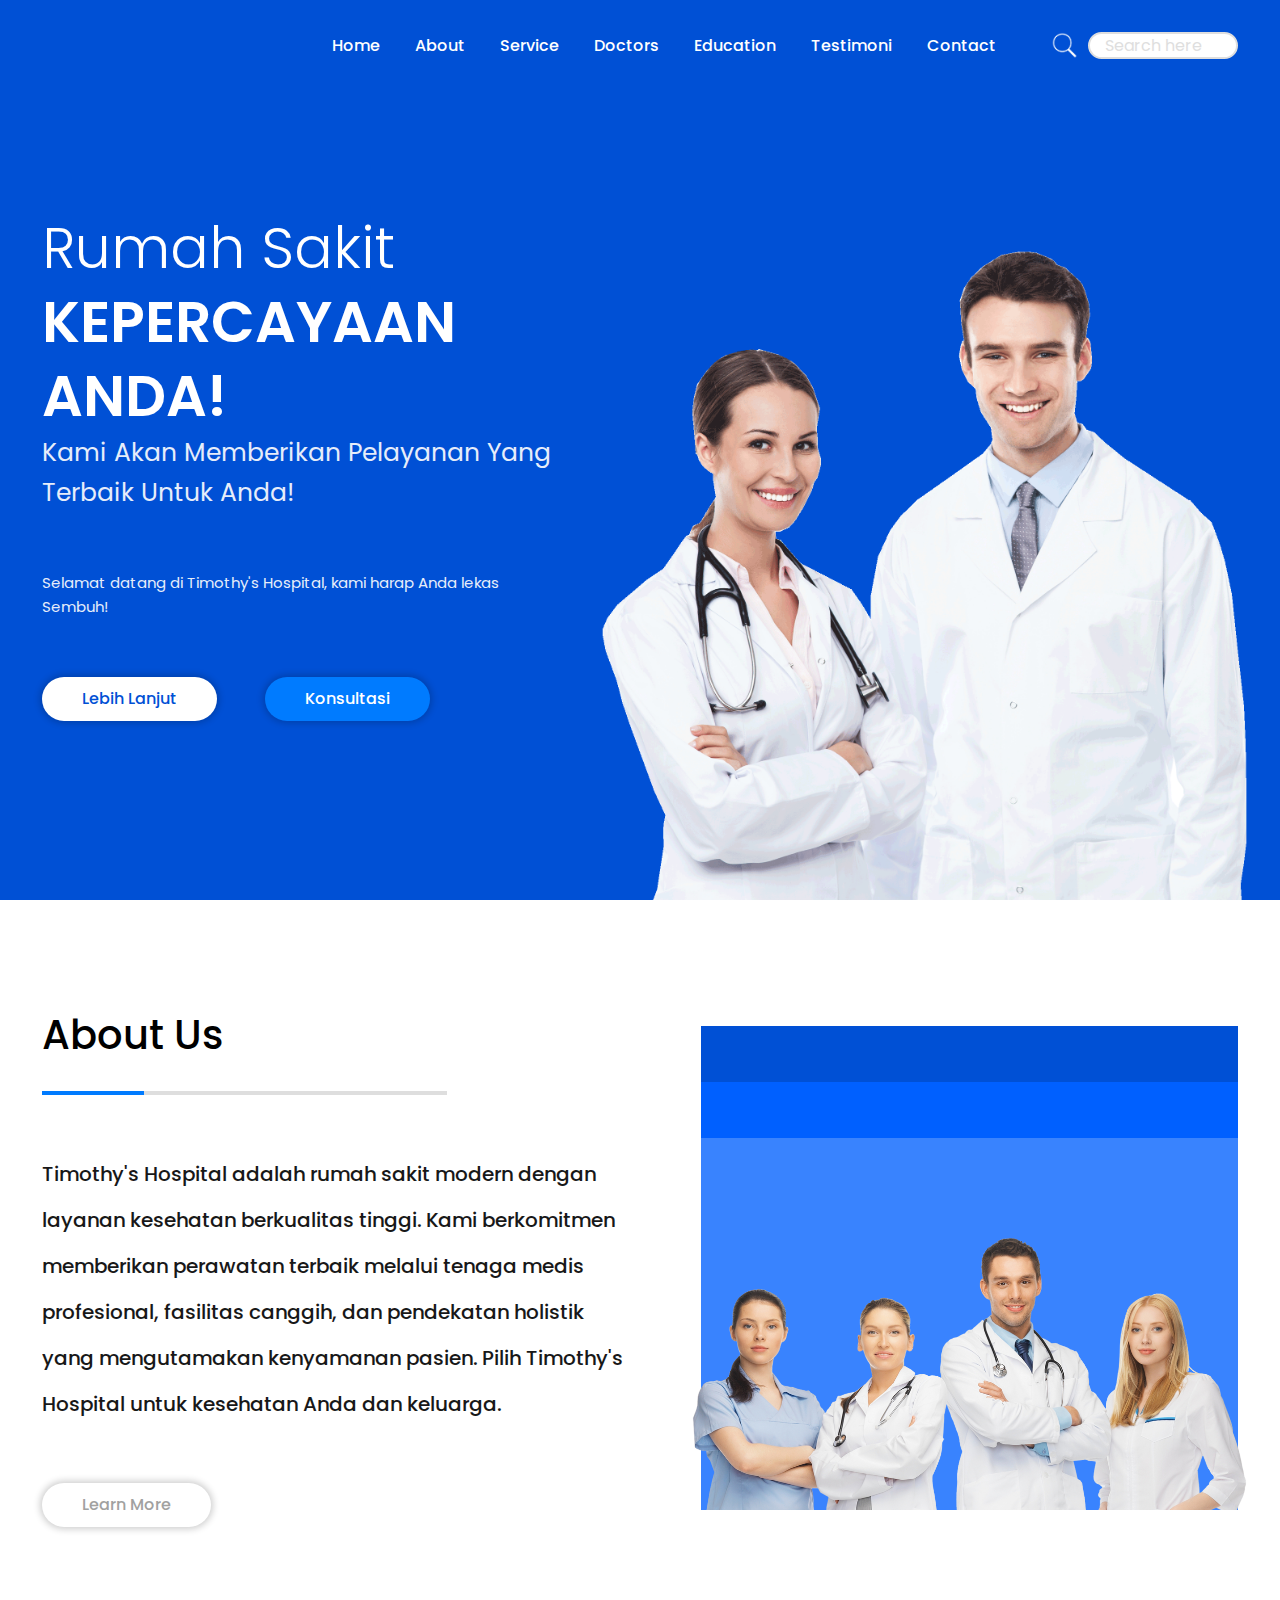
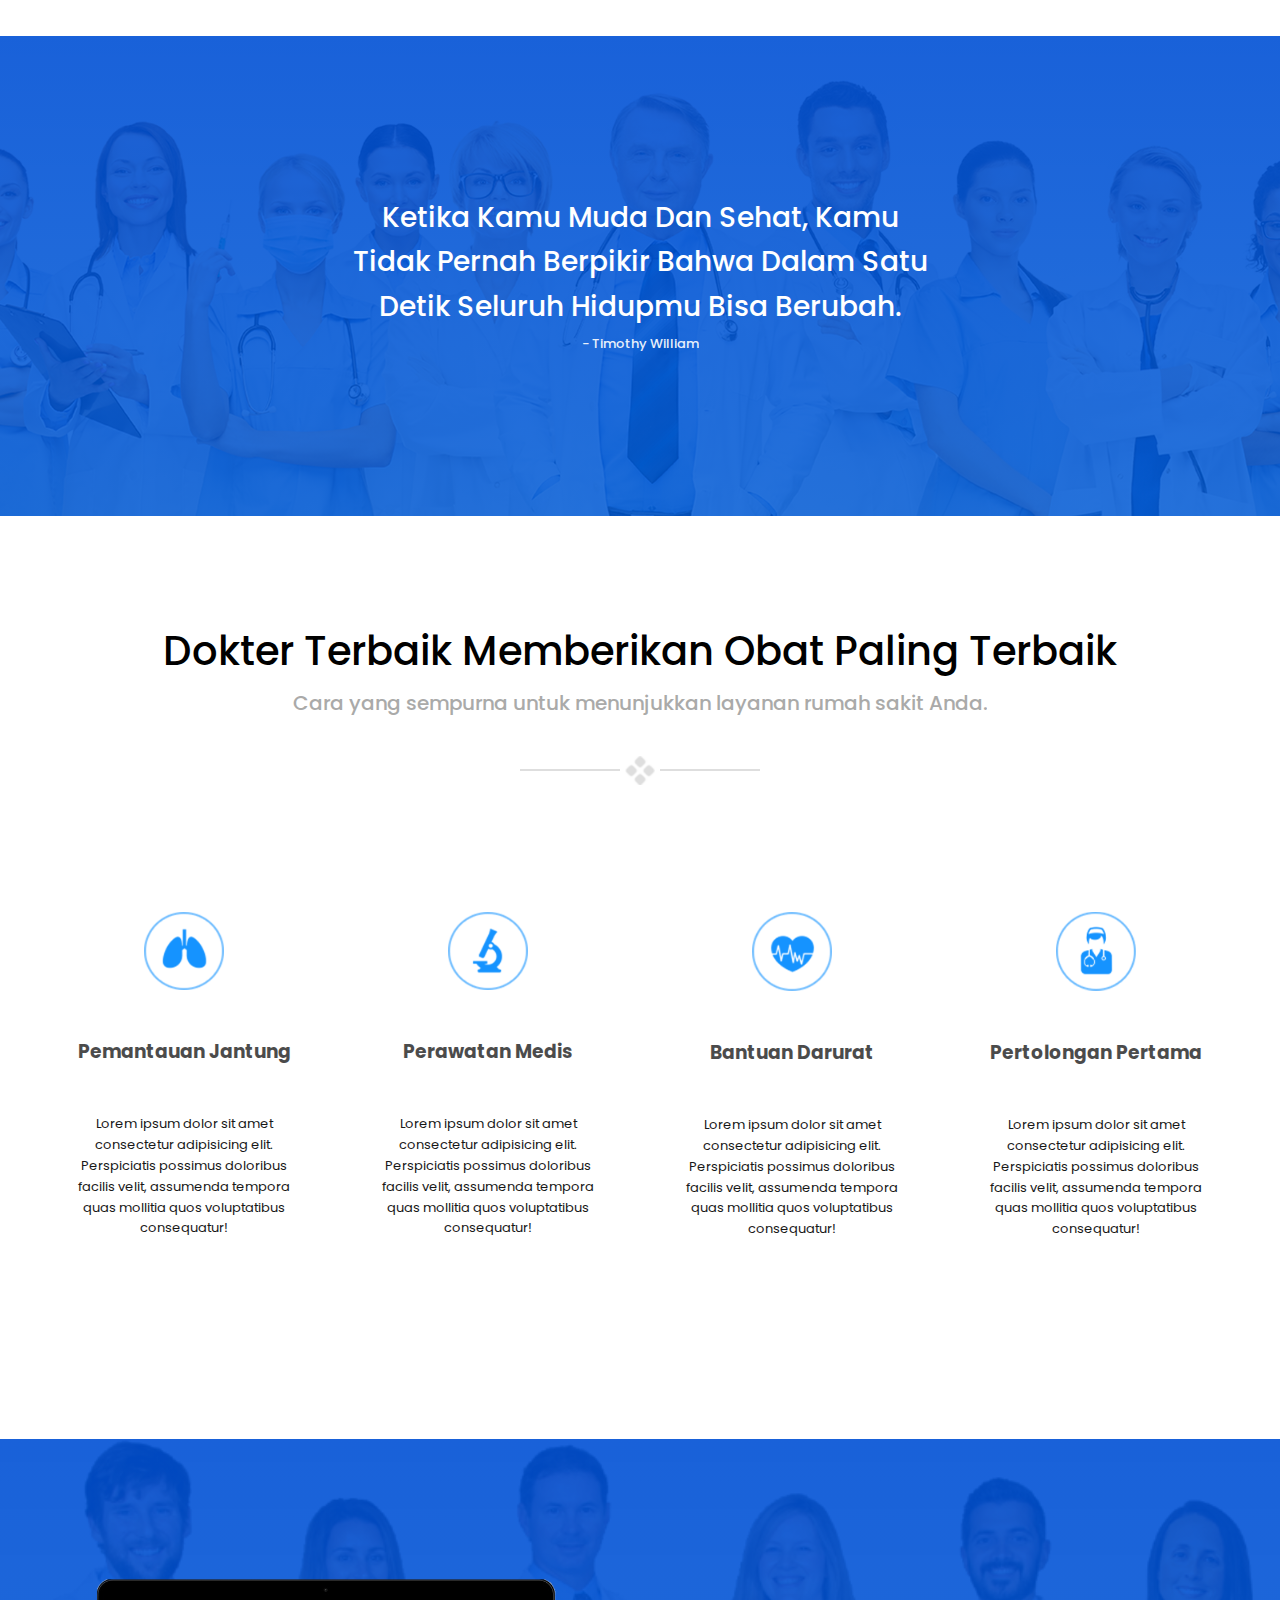
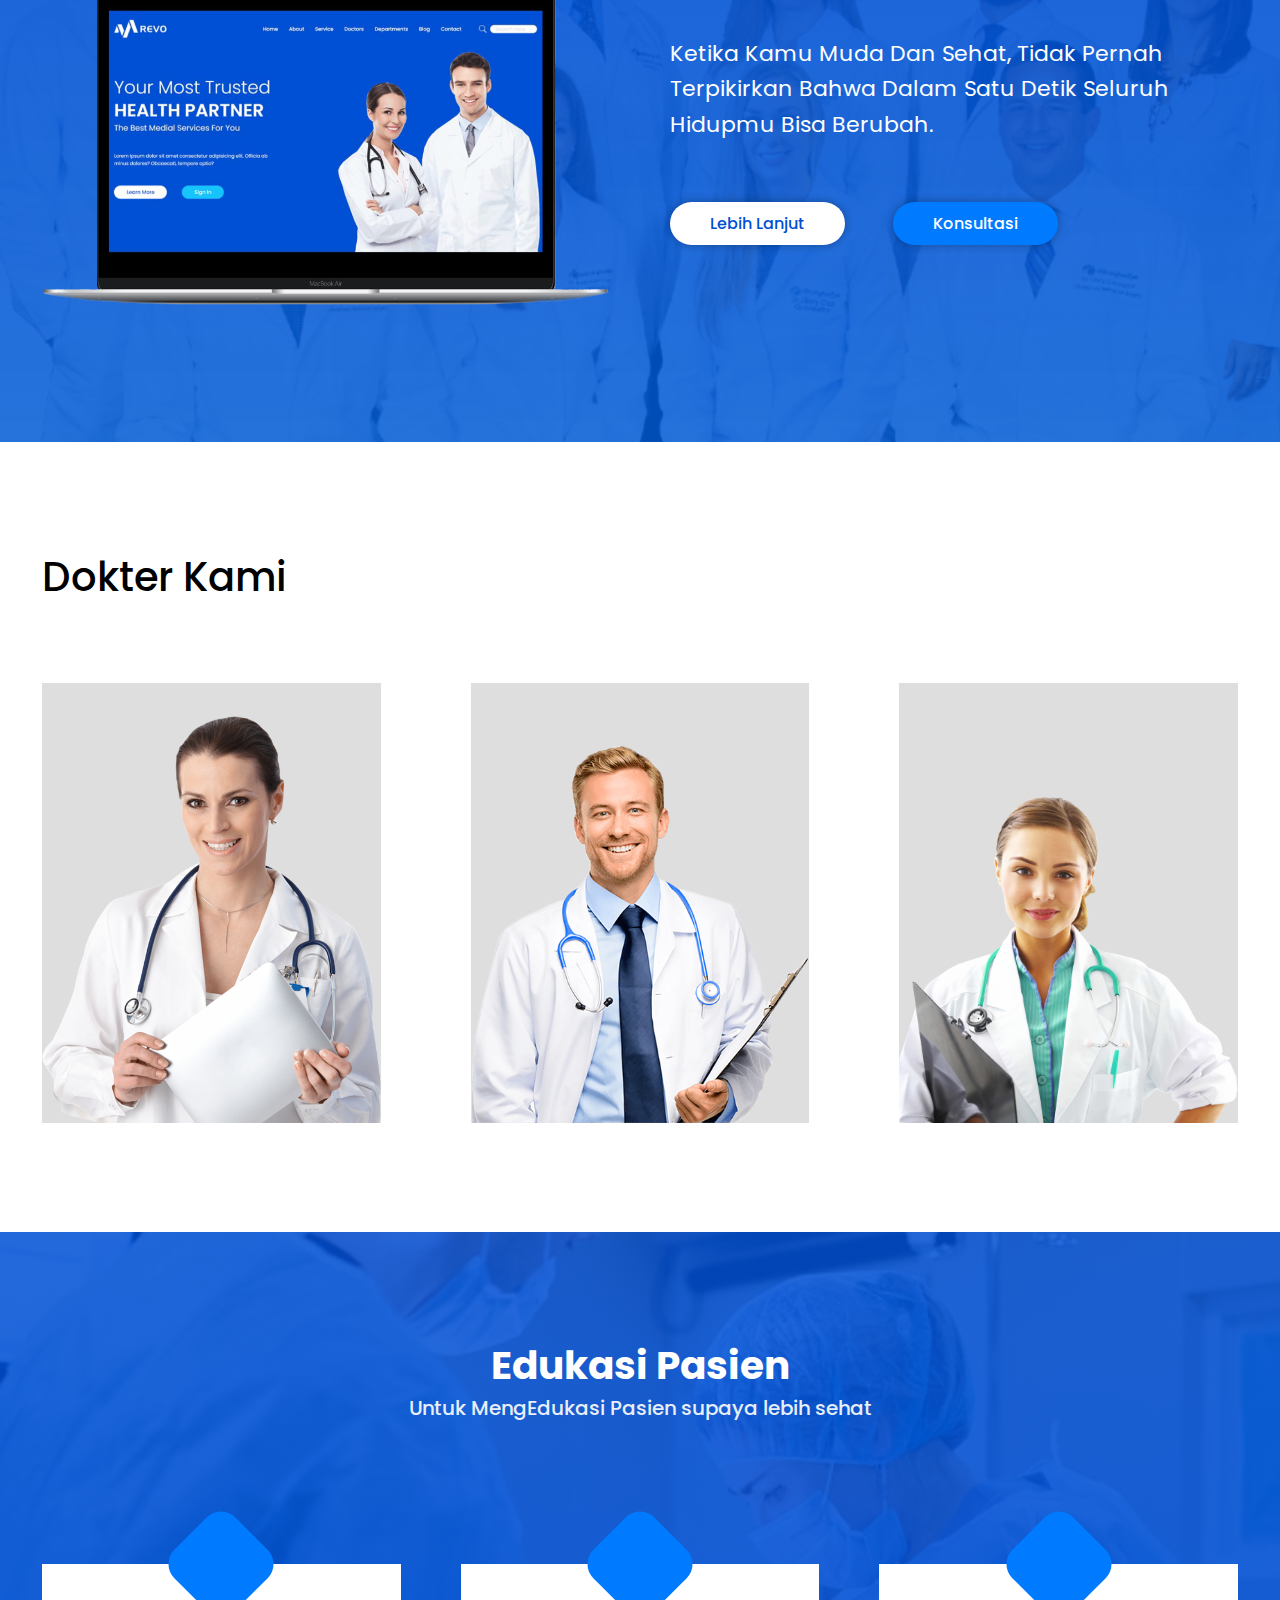
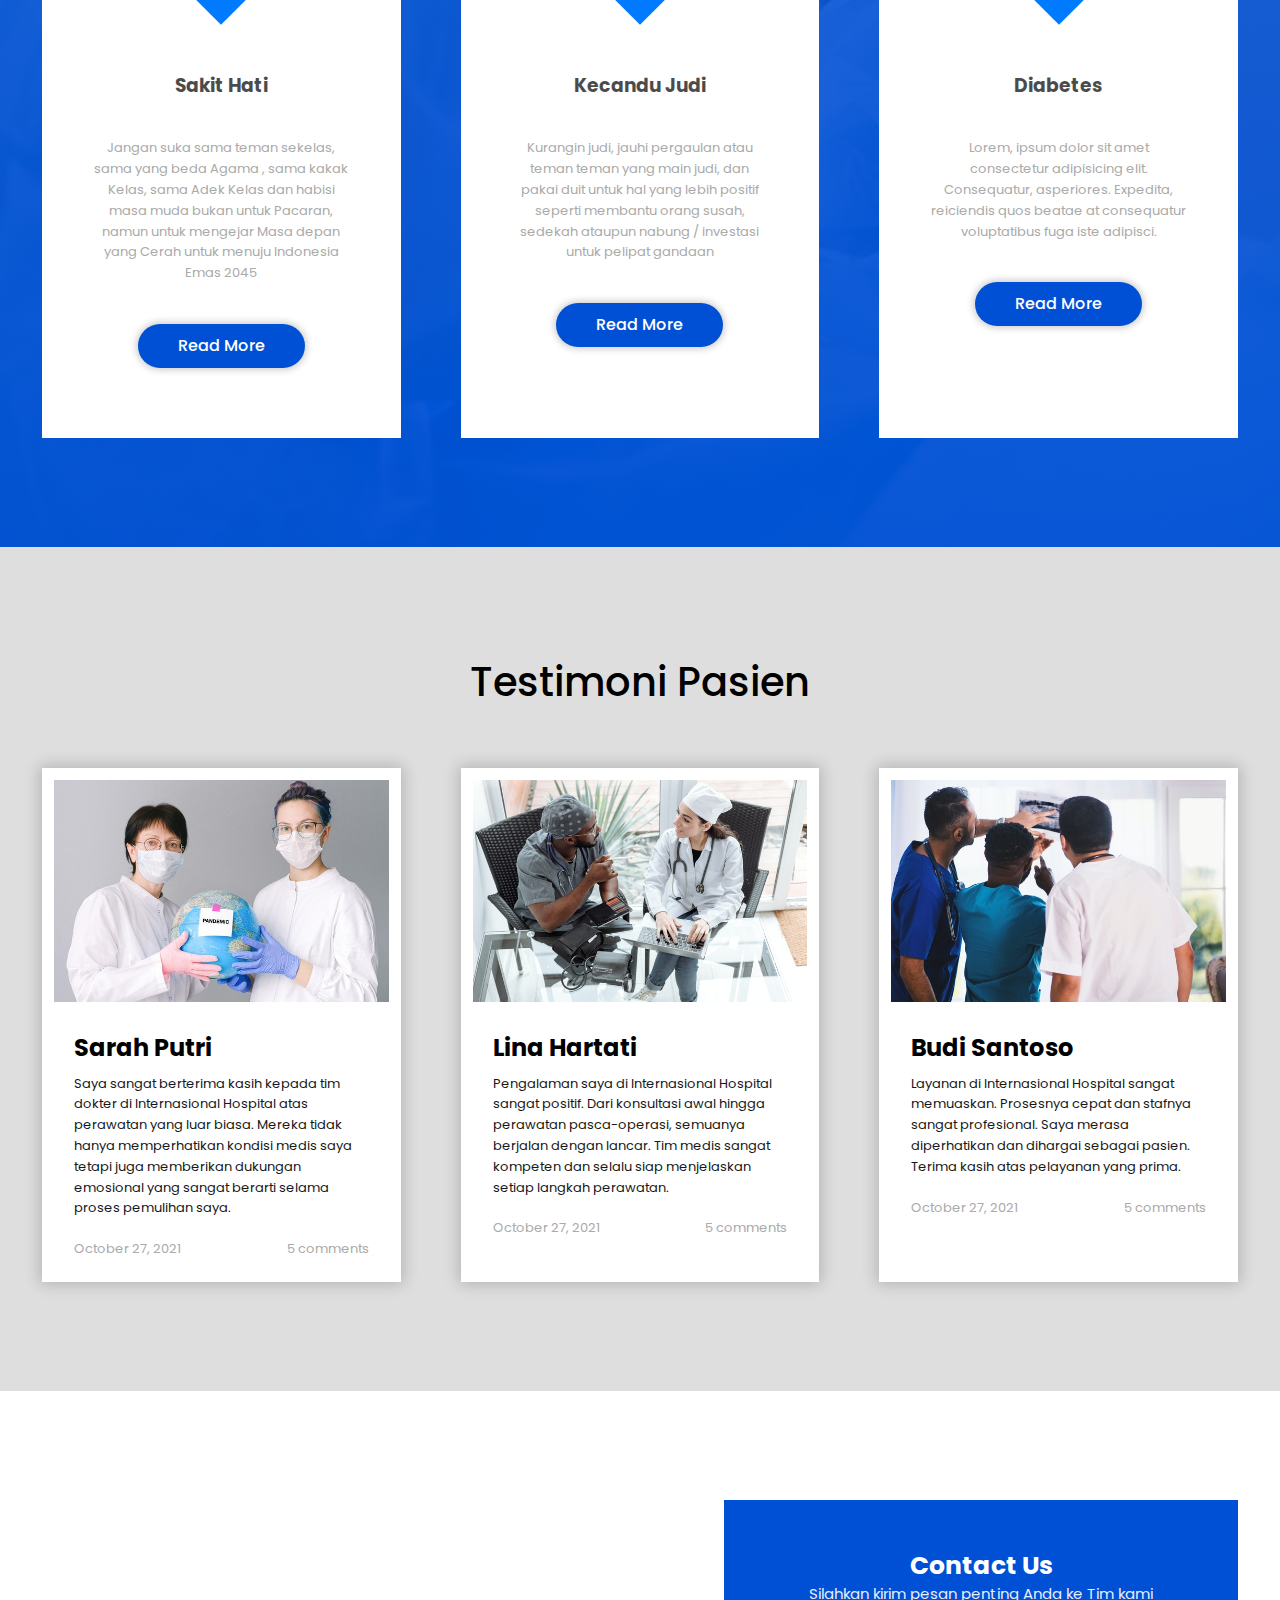
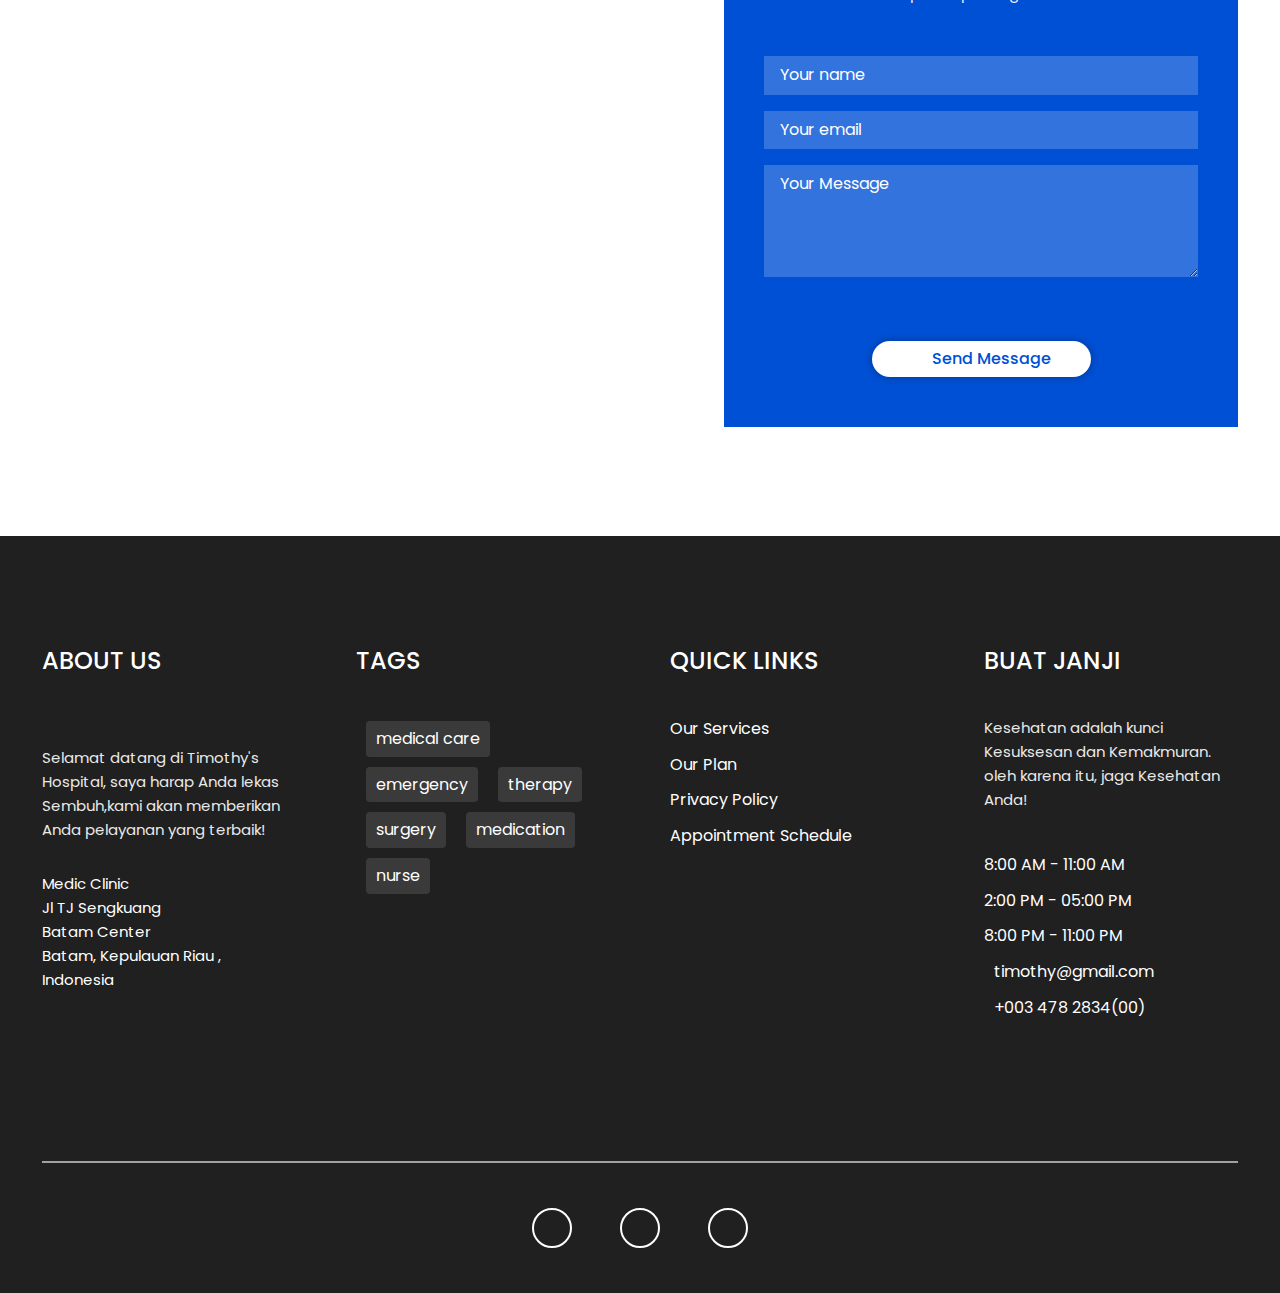
<file: uprak-rumahsakit-timo/index.html>
<!DOCTYPE html>
<html lang="en">
<head>
    <meta charset="UTF-8">
    <meta http-equiv="X-UA-Compatible" content="IE=edge">
    <meta name="viewport" content="width=device-width, initial-scale=1.0">
    <title>Timothy's HOSPITAL</title>
    <!-- font awesome -->
    <link rel="stylesheet" href="https://cdnjs.cloudflare.com/ajax/libs/font-awesome/6.0.0-beta2/css/all.min.css" integrity="sha512-YWzhKL2whUzgiheMoBFwW8CKV4qpHQAEuvilg9FAn5VJUDwKZZxkJNuGM4XkWuk94WCrrwslk8yWNGmY1EduTA==" crossorigin="anonymous" referrerpolicy="no-referrer" />
    <!-- normalize css -->
    <link rel = "stylesheet" href = "css/normalize.css">
    <!-- custom css -->
    <link rel = "stylesheet" href = "css/main.css">
</head>
<body>
    

    <!-- header -->
    <header class = "header bg-blue">
        <nav class = "navbar bg-blue">
            <div class = "container flex">
                <a href = "index.html" class = "navbar-brand">
                    
                </a>
                <button type = "button" class = "navbar-show-btn">
                    <img src = "images/ham-menu-icon.png">
                </button>

                <div class = "navbar-collapse bg-white">
                    <button type = "button" class = "navbar-hide-btn">
                        <img src = "images/close-icon.png">
                    </button>
                    <ul class = "navbar-nav">
                        <li class = "nav-item">
                            <a href = "#" class = "nav-link">Home</a>
                        </li>
                        <li class = "nav-item">
                            <a href = "#" class = "nav-link">About</a>
                        </li>
                        <li class = "nav-item">
                            <a href = "#" class = "nav-link">Service</a>
                        </li>
                        <li class = "nav-item">
                            <a href = "#" class = "nav-link">Doctors</a>
                        </li>
                        <li class = "nav-item">
                            <a href = "#" class = "nav-link">Education</a>
                        </li>
                        <li class = "nav-item">
                            <a href = "#" class = "nav-link">Testimoni</a>
                        </li>
                        <li class = "nav-item">
                            <a href = "#" class = "nav-link">Contact</a>
                        </li>
                       
                    </ul>
                    <div class = "search-bar">
                        <form>
                            <div class = "search-bar-box flex">
                                <span class = "search-icon flex">
                                    <img src = "images/search-icon-dark.png">
                                </span>
                                <input type = "search" class = "search-control" placeholder="Search here">
                            </div>
                        </form>
                    </div>
                </div> 
            </div>
        </nav>

        <div class = "header-inner text-white text-center">
            <div class = "container grid">
                <div class = "header-inner-left">
                    <h1>Rumah Sakit<br> <span>Kepercayaan Anda!</span></h1>
                    <p class = "lead">kami akan memberikan pelayanan yang terbaik untuk Anda!</p>
                    <p class = "text text-md">Selamat datang di Timothy's Hospital, kami harap Anda lekas Sembuh!</p>
                    <div class="btn-group">
                        <a href="#" class="btn btn-white">Lebih Lanjut</a>
                        <a href="konsultasi.html" class="btn btn-light-blue">Konsultasi</a>
                    </div>
                </div>
                <div class = "header-inner-right">
                    <img src = "images/header.png">
                </div>
            </div>
        </div>
    </header>
    <!-- end of header -->

    <main>
        <!-- about section -->
        <section id = "about" class = "about py">
            <div class = "about-inner">
                <div class = "container grid">
                    <div class = "about-left text-center">
                        <div class = "section-head">
                            <h2>About Us</h2>
                            <div class = "border-line"></div>
                        </div>
                        <p class = "text text-lg">Timothy's Hospital adalah rumah sakit modern dengan layanan kesehatan 
                            berkualitas tinggi. Kami berkomitmen memberikan perawatan terbaik melalui tenaga medis profesional, 
                            fasilitas canggih, dan pendekatan holistik yang mengutamakan kenyamanan pasien. Pilih Timothy's
                            Hospital untuk kesehatan Anda dan keluarga.</p>
                        <a href = "#" class = "btn btn-white">Learn More</a>
                    </div>
                    <div class = "about-right flex">
                        <div class = "img">
                            <img src = "images/about-img.png">
                        </div>
                    </div>
                </div>
            </div>
        </section>
        <!-- end of about section -->

        <!-- banner one -->
        <section id = "banner-one" class = "banner-one text-center">
            <div class = "container text-white">
                <blockquote class = "lead"><i class = "fas fa-quote-left"></i> Ketika kamu muda dan sehat, kamu tidak pernah berpikir bahwa dalam satu detik seluruh hidupmu bisa berubah. <i class = "fas fa-quote-right"></i></blockquote>
                <small class = "text text-sm">- Timothy William</small>
            </div>
        </section>
        <!-- end of banner one -->

        <!-- services section -->
        <section id = "services" class = "services py">
            <div class = "container">
                <div class = "section-head text-center">
                    <h2 class = "lead">Dokter Terbaik Memberikan Obat Paling Terbaik</h2>
                    <p class = "text text-lg">Cara yang sempurna untuk menunjukkan layanan rumah sakit Anda.</p>
                    <div class = "line-art flex">
                        <div></div>
                        <img src = "images/4-dots.png">
                        <div></div>
                    </div>
                </div>
                <div class = "services-inner text-center grid">
                    <article class = "service-item">
                        <div class = "icon">
                            <img src = "images/service-icon-1.png">
                        </div>
                        <h3>Pemantauan Jantung</h3>
                        <p class = "text text-sm">Lorem ipsum dolor sit amet consectetur adipisicing elit. Perspiciatis possimus doloribus facilis velit, assumenda tempora quas mollitia quos voluptatibus consequatur!</p>
                    </article>

                    <article class = "service-item">
                        <div class = "icon">
                            <img src = "images/service-icon-2.png">
                        </div>
                        <h3>Perawatan Medis</h3>
                        <p class = "text text-sm">Lorem ipsum dolor sit amet consectetur adipisicing elit. Perspiciatis possimus doloribus facilis velit, assumenda tempora quas mollitia quos voluptatibus consequatur!</p>
                    </article>

                    <article class = "service-item">
                        <div class = "icon">
                            <img src = "images/service-icon-3.png">
                        </div>
                        <h3>Bantuan Darurat</h3>
                        <p class = "text text-sm">Lorem ipsum dolor sit amet consectetur adipisicing elit. Perspiciatis possimus doloribus facilis velit, assumenda tempora quas mollitia quos voluptatibus consequatur!</p>
                    </article>

                    <article class = "service-item">
                        <div class = "icon">
                            <img src = "images/service-icon-4.png">
                        </div>
                        <h3>Pertolongan Pertama</h3>
                        <p class = "text text-sm">Lorem ipsum dolor sit amet consectetur adipisicing elit. Perspiciatis possimus doloribus facilis velit, assumenda tempora quas mollitia quos voluptatibus consequatur!</p>
                    </article>
                </div>
            </div>
        </section>
        <!-- end of services section -->

        <!-- banner two section -->
        <section id = "banner-two" class = "banner-two text-center">
            <div class = "container grid">
                <div class = "banner-two-left">
                    <img src = "images/banner-2-img.png">
                </div>
                <div class = "banner-two-right">
                    <p class = "lead text-white">Ketika kamu muda dan sehat, tidak pernah terpikirkan bahwa dalam satu detik seluruh hidupmu bisa berubah.</p>
                    <div class = "btn-group">
                        <a href = "#" class = "btn btn-white">Lebih Lanjut</a>
                        <a href = "konsultasi.html" class = "btn btn-light-blue">Konsultasi</a>
                    </div>
                </div>
            </div>
        </section>
        <!-- end of banner two section -->

        <!-- doctors section -->
        <section id = "doc-panel" class = "doc-panel py">
            <div class = "container">
                <div class = "section-head">
                    <h2>Dokter Kami</h2>
                </div>

                <div class = "doc-panel-inner grid">
                    <div class = "doc-panel-item">
                        <div class = "img flex">
                            <img src = "images/doc-2.png" alt = "doctor image">
                            <div class = "info text-center bg-blue text-white flex">
                                <p class = "lead">Vanessa Rayrisma</p>
                                <p class = "text-lg">Dokter Umum</p>
                            </div>
                        </div>
                    </div>

                    <div class = "doc-panel-item">
                        <div class = "img flex">
                            <img src = "images/doc-1.png" alt = "doctor image">
                            <div class = "info text-center bg-blue text-white flex">
                                <p class = "lead">Timothy William</p>
                                <p class = "text-lg">Dokter Hati</p>
                            </div>
                        </div>
                    </div>

                    <div class = "doc-panel-item">
                        <div class = "img flex">
                            <img src = "images/doc-3.png" alt = "doctor image">
                            <div class = "info text-center bg-blue text-white flex">
                                <p class = "lead">Jesie Saragih</p>
                                <p class = "text-lg">Dokter Hewan</p>
                            </div>
                        </div>
                    </div>
                </div>
            </div>
        </section>
        <!-- end of doctors section -->

        <!-- package services section -->
        <section id = "package-service" class = "package-service py text-center">
            <div class = "container">
                <div class = "package-service-head text-white">
                    <h2>Edukasi Pasien</h2>
                    <p class = "text text-lg">Untuk MengEdukasi Pasien supaya lebih sehat</p>
                </div>
                <div class = "package-service-inner grid">
                    <div class = "package-service-item bg-white">
                        <div class = "icon flex">
                            <i class = "fas fa-phone fa-2x"></i>
                        </div>
                        <h3>Sakit Hati</h3>
                        <p class = "text text-sm">Jangan suka sama teman sekelas, sama yang beda Agama , sama kakak Kelas, sama Adek Kelas
                            dan habisi masa muda bukan untuk Pacaran, namun untuk mengejar Masa depan yang Cerah untuk menuju Indonesia Emas 2045
                        </p>
                        <a href = "#" class = "btn btn-blue">Read More</a>
                    </div>

                    <div class = "package-service-item bg-white">
                        <div class = "icon flex">
                            <i class = "fas fa-calendar-alt fa-2x"></i>
                        </div>
                        <h3>Kecandu Judi</h3>
                        <p class = "text text-sm">Kurangin judi, jauhi pergaulan atau teman teman yang main judi, dan pakai duit untuk hal yang 
                            lebih positif seperti membantu orang susah, sedekah ataupun nabung / investasi untuk pelipat gandaan
                        </p>
                        <a href = "#" class = "btn btn-blue">Read More</a>
                    </div>
                    
                    <div class = "package-service-item bg-white">
                        <div class = "icon flex">
                            <i class = "fas fa-comments fa-2x"></i>
                        </div>
                        <h3>Diabetes</h3>
                        <p class = "text text-sm">Lorem, ipsum dolor sit amet consectetur adipisicing elit. Consequatur, asperiores. Expedita, reiciendis quos beatae at consequatur voluptatibus fuga iste adipisci.</p>
                        <a href = "#" class = "btn btn-blue">Read More</a>
                    </div>
                </div>
            </div>
        </section>
        <!-- end of package services section -->

        <!-- posts section -->
        <section id = "posts" class = "posts py">
            <div class = "container">
                <div class = "section-head">
                    <h2>Testimoni Pasien</h2>
                </div>
                <div class = "posts-inner grid">
                    <article class = "post-item bg-white">
                        <div class = "img">
                            <img src = "images/post-1.jpg">
                        </div>
                        <div class = "content">
                            <h2>Sarah Putri</h2>
                            <p class = "text text-sm">Saya sangat berterima kasih kepada tim dokter di Internasional Hospital atas perawatan yang luar biasa. Mereka tidak hanya memperhatikan kondisi medis saya tetapi juga memberikan dukungan emosional yang sangat berarti selama proses pemulihan saya.</p>
                            <div class = "info flex">
                                <small class = "text text-sm"><i class = "fas fa-clock"></i> October 27, 2021</small>
                                <small class = "text text-sm"><i class = "fas fa-comment"></i> 5 comments</small>
                            </div>
                        </div>
                    </article>

                    <article class = "post-item bg-white">
                        <div class = "img">
                            <img src = "images/post-2.jpg">
                        </div>
                        <div class = "content">
                            <h2>Lina Hartati</h2>
                            <p class = "text text-sm">Pengalaman saya di Internasional Hospital sangat positif. Dari konsultasi awal hingga perawatan pasca-operasi, semuanya berjalan dengan lancar. Tim medis sangat kompeten dan selalu siap menjelaskan setiap langkah perawatan.</p>
                            <div class = "info flex">
                                <small class = "text text-sm"><i class = "fas fa-clock"></i> October 27, 2021</small>
                                <small class = "text text-sm"><i class = "fas fa-comment"></i> 5 comments</small>
                            </div>
                        </div>
                    </article>

                    <article class = "post-item bg-white">
                        <div class = "img">
                            <img src = "images/post-3.jpg">
                        </div>
                        <div class = "content">
                            <h2>Budi Santoso</h2>
                            <p class = "text text-sm">Layanan di Internasional Hospital sangat memuaskan. Prosesnya cepat dan stafnya sangat profesional. Saya merasa diperhatikan dan dihargai sebagai pasien. Terima kasih atas pelayanan yang prima.</p>
                            <div class = "info flex">
                                <small class = "text text-sm"><i class = "fas fa-clock"></i> October 27, 2021</small>
                                <small class = "text text-sm"><i class = "fas fa-comment"></i> 5 comments</small>
                            </div>
                        </div>
                    </article>
                </div>
            </div>
        </section>
        <!-- end of posts section -->

        <!-- contact section -->
        <section id = "contact" class = "contact py">
            <div class = "container grid">
                <div class = "contact-left">
                    <iframe src="https://www.google.com/maps/embed?pb=!1m18!1m12!1m3!1d2384.6268289831164!2d-6.214682984112116!3d53.29621947996855!2m3!1f0!2f0!3f0!3m2!1i1024!2i768!4f13.1!3m3!1m2!1s0x486709e0c9c80f8f%3A0x92f408d10f2277c2!2sREVO!5e0!3m2!1sen!2snp!4v1636264848776!5m2!1sen!2snp" width="600" height="450" style="border:0;" allowfullscreen="" loading="lazy"></iframe>
                </div>
                <div class = "contact-right text-white text-center bg-blue">
                    <div class = "contact-head">
                        <h3 class = "lead">Contact Us</h3>
                        <p class = "text text-md">Silahkan kirim pesan penting Anda ke Tim kami</p>
                    </div>
                    <form>
                        <div class = "form-element">
                            <input type = "text" class = "form-control" placeholder="Your name">
                        </div>
                        <div class = "form-element">
                            <input type = "email" class = "form-control" placeholder="Your email">
                        </div>
                        <div class = "form-element">
                            <textarea rows = "5" placeholder="Your Message" class = "form-control"></textarea>
                        </div>
                        <button type = "submit" class = "btn btn-white btn-submit">
                            <i class = "fas fa-arrow-right"></i> Send Message
                        </button>
                    </form>
                </div>
            </div>
        </section>
        <!-- end of contact section -->
    </main>

    <!-- footer  -->
    <footer id = "footer" class = "footer text-center">
        <div class = "container">
            <div class = "footer-inner text-white py grid">
                <div class = "footer-item">
                    <h3 class = "footer-head">about us</h3>
                    
                    <p class = "text text-md">Selamat datang di Timothy's Hospital, saya harap Anda lekas Sembuh,kami akan
                        memberikan Anda pelayanan yang terbaik!
                    </p>
                    <address>
                        Medic Clinic <br>
                      Jl TJ Sengkuang <br>
                        Batam Center <br>
                        Batam, Kepulauan Riau , Indonesia
                    </address>
                </div>

                <div class = "footer-item">
                    <h3 class = "footer-head">tags</h3>
                    <ul class = "tags-list flex">
                        <li>medical care</li>
                        <li>emergency</li>
                        <li>therapy</li>
                        <li>surgery</li>
                        <li>medication</li>
                        <li>nurse</li>
                    </ul>
                </div>

                <div class = "footer-item">
                    <h3 class = "footer-head">Quick Links</h3>
                    <ul>
                        <li><a href = "#" class = "text-white">Our Services</a></li>
                        <li><a href = "#" class = "text-white">Our Plan</a></li>
                        <li><a href = "#" class = "text-white">Privacy Policy</a></li>
                        <li><a href = "#" class = "text-white">Appointment Schedule</a></li>
                    </ul>
                </div>

                <div class = "footer-item">
                    <h3 class = "footer-head">Buat Janji</h3>
                    <p class = "text text-md">Kesehatan adalah kunci Kesuksesan dan Kemakmuran. oleh karena itu, jaga Kesehatan Anda!</p>
                    <ul class = "appointment-info">
                        <li>8:00 AM - 11:00 AM</li>
                        <li>2:00 PM - 05:00 PM</li>
                        <li>8:00 PM - 11:00 PM</li>
                        <li>
                            <i class = "fas fa-envelope"></i>
                            <span>timothy@gmail.com</span>
                        </li>
                        <li>
                            <i class = "fas fa-phone"></i>
                            <span>+003 478 2834(00)</span>
                        </li>
                    </ul>
                </div>
            </div>

            <div class = "footer-links">
                <ul class = "flex">
                    <li><a href = "#" class = "text-white flex"> <i class = "fab fa-facebook-f"></i></a></li>
                    <li><a href = "#" class = "text-white flex"> <i class = "fab fa-twitter"></i></a></li>
                    <li><a href = "#" class = "text-white flex"> <i class = "fab fa-linkedin"></i></a></li>
                </ul>
            </div>
        </div>
    </footer>
    <!-- end of footer  -->


    <!-- custom js -->
    <script src = "js/script.js"></script>
</body>
</html>
</file>
<file: uprak-rumahsakit-timo/css/main.css>
@import url('https://fonts.googleapis.com/css2?family=Poppins:wght@200;300;400;500;600;700;800;900&display=swap');

/* variables */
:root{
    --fros-blue-color: #0050d5;
    --light-blue-color: #007BFF;
    --dark-color: #202020;
    --light-gray: #dedede;
    --dark-gray: #a1a1a0;
    --light-color: #fff;
    --poppins-font: 'Poppins', sans-serif;
    --transition: all 0.3s ease-in-out;
    --box-shadow: 0 0 15px 2px rgba(0, 0, 0, 0.2)!important;
}

/* some resets */
*{
    padding: 0;
    margin: 0;
    -webkit-box-sizing: border-box;
            box-sizing: border-box;
}
html{
    font-size: 10px;
}
body{
    font-size: 1.6rem;
    line-height: 1.6;
    font-family: var(--poppins-font);
}
img{
    width: 100%;
    display: block;
}
ul{
    list-style: none;
}
a{
    text-decoration: none;
    color: var(--dark-color);
}
.bg-blue{
    background-color: var(--fros-blue-color);
}
.bg-white{
    background-color: var(--light-color);
}
.text-blue{
    color: var(--fros-blue-color);
}
.text-white{
    color: var(--light-color);
}

/* button */
.btn, button{
    border: none;
    cursor: pointer;
}
.btn{
    padding: .9rem 4rem;
    border-radius: 3rem;
    display: inline-block;
    background-color: var(--light-color);
    font-weight: 500;
    -webkit-box-shadow: 0 0 7px 2px rgba(0, 0, 0, 0.2);
            box-shadow: 0 0 7px 2px rgba(0, 0, 0, 0.2);
    -webkit-transition: var(--transition);
    -o-transition: var(--transition);
    transition: var(--transition);
    transition: transform 0.3s ease, box-shadow 0.3s ease;
}
.btn-white{
    color: var(--fros-blue-color);
}
.btn-light-blue{
    background-color: var(--light-blue-color);
    color: var(--light-color);
}
.btn-blue{
    background-color: var(--fros-blue-color);
    color: var(--light-color);
}
.btn-group{
    display: -webkit-box;
    display: -ms-flexbox;
    display: flex;
    -ms-flex-wrap: wrap;
        flex-wrap: wrap;
    -webkit-box-align: center;
        -ms-flex-align: center;
            align-items: center;
}
.btn:hover {
    transform: translateY(-4px) scale(1.1); /* Menggeser tombol sedikit ke atas dan membesarkan tombol saat hover */
    box-shadow: 0 8px 16px rgba(0, 0, 0, 0.2); /* Bayangan tombol saat hover */
}
.btn-group .btn{
    width: 100%;
}
.btn-group .btn:first-child{
    margin-bottom: 2rem;
}
.btn:hover{
    -webkit-box-shadow: var(--box-shadow);
            box-shadow: var(--box-shadow);
}

.container{
    max-width: 95vw;
    margin: 0 auto;
    padding: 0 1rem;
}
.flex{
    display: -webkit-box;
    display: -ms-flexbox;
    display: flex;
    -webkit-box-align: center;
        -ms-flex-align: center;
            align-items: center;
    -webkit-box-pack: center;
        -ms-flex-pack: center;
            justify-content: center;
}
.grid{
    display: grid;
}
input{
    outline: 0;
}
.lead{
    font-size: 25px;
    text-transform: capitalize;
}
h1, h2, h3{
    text-transform: capitalize;
    margin-top: 0;
    line-height: 1.3;
}
.text{
    opacity: 0.9;
}
.text-md{
    font-size: 1.5rem;
}
.text-lg{
    font-size: 2rem;
    font-weight: 500;
}
.text-sm{
    font-size: 1.3rem;
}
.py{
    padding: 10.9rem 0;
}
.text-center{
    text-align: center;
}

/* header */
.header{
    min-height: 100vh;
}
.navbar{
    position: fixed;
    top: 0;
    left: 0;
    width: 100%;
    padding: 3.2rem 0;
    z-index: 999;
}
.navbar .container{
    -webkit-box-pack: justify;
        -ms-flex-pack: justify;
            justify-content: space-between;
}
.navbar-brand img{
    width: 168px;
}
.navbar-show-btn, .navbar-hide-btn{
    background-color: transparent;
    width: 30px;
    -webkit-transition: var(--transition);
    -o-transition: var(--transition);
    transition: var(--transition);
}
button[class ^= navbar]:hover{
    -webkit-transform: scale(1.1);
        -ms-transform: scale(1.1);
            transform: scale(1.1);
}


.navbar-collapse{
    position: fixed;
    top: 0;
    right: 0;
    width: 100%;
    height: 100%;
    padding: 8rem 3rem;
    display: -webkit-box;
    display: -ms-flexbox;
    display: flex;
    -webkit-box-orient: vertical;
    -webkit-box-direction: normal;
        -ms-flex-direction: column;
            flex-direction: column;
    -webkit-box-pack: justify;
        -ms-flex-pack: justify;
            justify-content: space-between;
    -webkit-box-shadow: -3px 0 10px 4px rgba(0, 0, 0, 0.1);
            box-shadow: -3px 0 10px 4px rgba(0, 0, 0, 0.1);
    -webkit-transform: translateX(110%);
        -ms-transform: translateX(110%);
            transform: translateX(110%);
    -webkit-transition: var(--transition);
    -o-transition: var(--transition);
    transition: var(--transition);
    z-index: 1000;
}
/* navbar show class */
.navbar-show{
    -webkit-transform: translateX(0);
        -ms-transform: translateX(0);
            transform: translateX(0);
}
.navbar-hide-btn{
    position: absolute;
    right: 2rem;
    top: 4.5rem;
}
.nav-item{
    margin: 1.4rem 0;
}
.nav-link{
    opacity: 0.8;
    font-weight: 600;
    -webkit-transition: var(--transition);
    -o-transition: var(--transition);
    transition: var(--transition);
    display: inline-block;
}
.nav-link:hover{
    opacity: 1;
    color: var(--fros-blue-color);
    -webkit-transform: translateX(10px);
        -ms-transform: translateX(10px);
            transform: translateX(10px);
}
.search-icon{
    display: block;
    width: 27px;
    margin-right: 1rem;
}
.search-control::-webkit-input-placeholder{
    color: var(--light-gray);
}
.search-control::-moz-placeholder{
    color: var(--light-gray);
}
.search-control:-ms-input-placeholder{
    color: var(--light-gray);
}
.search-control::-ms-input-placeholder{
    color: var(--light-gray);
}
.search-control::placeholder{
    color: var(--light-gray);
}
.search-control{
    height: 27px;
    width: 100%;
    border-radius: 1.9rem;
    border: 2px solid var(--light-gray);
    padding: 0 1.5rem;
}

/* header inner */
.header-inner{
    padding-top: 16rem;
}
.header-inner-left h1{
    font-size: 4rem;
    font-weight: 300;
    margin-bottom: 0;
}
.header-inner-left h1 span{
    font-weight: 600;
    text-transform: uppercase;
}
.header-inner-left .lead{
    opacity: 0.9;
}
.header-inner-left .text{
    margin: 5.8rem 0;
    max-width: 500px;
    margin-right: auto;
    margin-left: auto;
}
.header-inner-left .btn-group{
    -webkit-box-pack: center;
        -ms-flex-pack: center;
            justify-content: center;
}
.header-inner-right{
    margin-top: 6rem;
}
.header-inner-right img{
    max-width: 520px;
    margin: 0 auto;
   
}

/* about section */
.section-head h2{
    font-size: 4rem;
    font-weight: 500;
    margin-bottom: 3rem;
    text-align: center;
}
.border-line{
    height: .4rem;
    width: 100%;
    margin-right: auto;
    margin-left: auto;
    background-color: var(--light-gray);
    position: relative;
}
.border-line::after{
    content: "";
    position: absolute;
    top: 0;
    left: 50%;
    -webkit-transform: translateX(-50%);
        -ms-transform: translateX(-50%);
            transform: translateX(-50%);
    height: 100%;
    width: 102px;
    background-color: var(--light-blue-color);
}
.about-left{
    margin-bottom: 6rem;
}
.about-right{
    margin-top: 16.8rem;
}
.about-left .text{
    margin: 5.6rem 0;
    line-height: 2.3;
}
.about .btn-white{
    color: var(--dark-gray);
}
.about-right .img{
    width: 100%;
    background-color: #3983fe;
    max-width: 537px;
    position: relative;
}
.about-right .img img{
    padding-top: 10rem;
    -webkit-transform: scaleX(1.03);
        -ms-transform: scaleX(1.03);
            transform: scaleX(1.03);
}
.about-right .img::after, .about-right .img::before{
    content: "";
    position: absolute;
    width: 100%;
    height: 100%;
}
.about-right .img::after{
    top: -56px;
    left: 0;
    background-color: #0060ff;
    z-index: -1;
}
.about-right .img::before{
    top: -112px;
    left: 0;
    background-color: var(--fros-blue-color);
    z-index: -2;
}

/* banner one section */
.banner-one{
    background: -webkit-gradient(linear, left top, left bottom, from(rgba(0, 80, 213, 0.9)), to(rgba(0, 90, 213, 0.85))), url('../images/banner-1-img.png') top/cover no-repeat;
    background: -o-linear-gradient(rgba(0, 80, 213, 0.9), rgba(0, 90, 213, 0.85)), url('../images/banner-1-img.png') top/cover no-repeat;
    background: linear-gradient(rgba(0, 80, 213, 0.9), rgba(0, 90, 213, 0.85)), url('../images/banner-1-img.png') top/cover no-repeat;
    height: 480px;
    display: -webkit-box;
    display: -ms-flexbox;
    display: flex;
    -webkit-box-align: center;
        -ms-flex-align: center;
            align-items: center;
    -webkit-box-pack: center;
        -ms-flex-pack: center;
            justify-content: center;
}
.banner-one .lead{
    font-size: 2.8rem;
    font-weight: 500;
    max-width: 600px;
}
.banner-one .text-sm{
    font-weight: 500;
}

/* services section */
.services .section-head .text-lg{
    color: var(--dark-gray);
    margin-top: -2rem;
}
.services .section-head img{
    margin: 3.7rem auto;
}
.line-art{
    max-width: 240px;
    margin: auto;
}
.line-art img{
    width: 30px;
}
.line-art div{
    width: 100px;
    height: 2px;
    background-color: var(--light-gray);
}
.services-inner{
    padding: 6rem 0;
}
.service-item{
    padding: 3rem;
    margin-bottom: 3rem;
}
.service-item:last-child{
    margin-bottom: 0;
}
.service-item .icon img{
    width: 80px;
    margin: auto;
}
.service-item h3{
    margin: 5rem 0;
    opacity: 0.7;
}

/* banner two section */
.banner-two{
    background: -webkit-gradient(linear, left top, left bottom, from(rgba(0, 80, 213, 0.9)), to(rgba(0, 90, 213, 0.85))), url('../images/banner-two-bg.png') top/cover no-repeat;
    background: -o-linear-gradient(rgba(0, 80, 213, 0.9), rgba(0, 90, 213, 0.85)), url('../images/banner-two-bg.png') top/cover no-repeat;
    background: linear-gradient(rgba(0, 80, 213, 0.9), rgba(0, 90, 213, 0.85)), url('../images/banner-two-bg.png') top/cover no-repeat;
    padding: 13.6rem 0;
}
.banner-two-left img{
    max-width: 620px;
    margin: auto;
}
.banner-two-right .lead{
    font-size: 2.2rem;
    margin-top: 6rem;
}
.banner-two-right .btn-group{
    margin-top: 6rem;
    -webkit-box-pack: center;
        -ms-flex-pack: center;
            justify-content: center;
}

/* doctors panel */
.doc-panel-inner{
    margin-top: 8rem;
}
.doc-panel-item{
    margin-bottom: 6rem;
}
.doc-panel-item:last-child{
    margin-bottom: 0;
}
.doc-panel-item .img{
    position: relative;
    height: 440px;
    background-color: var(--light-gray);
    overflow: hidden;
    -webkit-box-align: end;
        -ms-flex-align: end;
            align-items: flex-end;
}
.doc-panel-item .img .info{
    position: absolute;
    bottom: -100%;
    left: 0;
    width: 100%;
    height: 100px;
    -webkit-box-orient: vertical;
    -webkit-box-direction: normal;
        -ms-flex-direction: column;
            flex-direction: column;
    -webkit-transition: var(--transition);
    -o-transition: var(--transition);
    transition: var(--transition);
}
.doc-panel-item .img{
    max-width: 357px;
    margin-left: auto;
    margin-right: auto;
}
.doc-panel-item:hover .info{
    bottom: 0;
}

/* package service */
.package-service-inner{
    margin-top: 14rem;
}
.package-service{
    background: -webkit-gradient(linear, left top, left bottom, from(rgba(0, 80, 213, 0.85)), to(rgba(0, 80, 213, 0.95))), url('../images/package-service-img.jpg') center/cover no-repeat;
    background: -o-linear-gradient(rgba(0, 80, 213, 0.85), rgba(0, 80, 213, 0.95)), url('../images/package-service-img.jpg') center/cover no-repeat;
    background: linear-gradient(rgba(0, 80, 213, 0.85), rgba(0, 80, 213, 0.95)), url('../images/package-service-img.jpg') center/cover no-repeat;
}
.package-service-head{
    color: var(--light-color);
}
.package-service-head h2{
    font-size: 39px;
}
.package-service-item{
    padding: 3rem 5rem;
    position: relative;
    margin-bottom: 12rem;
}
.package-service-item:last-child{
    margin-bottom: 0;
}
.package-service-item .icon{
    width: 86px;
    height: 86px;
    background-color: var(--light-blue-color);
    border-radius: 2rem;
    border-bottom-right-radius: 0;
    color: var(--light-color);
    position: absolute;
    top: -43px;
    left: 50%;
    -webkit-transform: translateX(-50%) rotate(45deg);
        -ms-transform: translateX(-50%) rotate(45deg);
            transform: translateX(-50%) rotate(45deg);
}
.package-service-item .icon i{
    -webkit-transform: rotate(-45deg);
        -ms-transform: rotate(-45deg);
            transform: rotate(-45deg);
}
.package-service-item h3{
    opacity: 0.7;
    margin: 8rem 0 4rem 0;
}
.package-service-item .text-sm{
    color: var(--dark-gray);
}
.package-service-item .btn{
    margin: 4rem 0;
}

/* posts section */
.posts{
    background-color: var(--light-gray);
}
.posts-inner{
    margin-top: 6rem;
}
.post-item{
    padding: 1.2rem;
    -webkit-box-shadow: var(--box-shadow);
            box-shadow: var(--box-shadow);
    margin-bottom: 6rem;
}
.post-item:last-child{
    margin-bottom: 0;
}
.post-item .content{
    padding: 3rem 2rem 1rem 2rem;
}
.post-item h4{
    margin-bottom: 1rem;
}
.post-item .text{
    padding: 1rem 0;
}
.post-item .info{
    -webkit-box-pack: justify;
        -ms-flex-pack: justify;
            justify-content: space-between;
    color: var(--dark-gray);
}
.post-item .info .text{
    padding-bottom: 0;
}

/* contact section */
.contact-left{
    margin-bottom: 6rem;
    height: 100%;
}
.contact-left iframe{
    width: 100%;
    height: 100%;
    -o-object-fit: cover;
       object-fit: cover;
}
.contact-right{
    padding: 5rem 4rem;
}
.contact-right form{
    margin-top: 5rem;
}
.form-element .form-control{
    width: 100%;
    background-color: #3373dd;
    border: none;
    outline: 0;
    padding: 1rem 1.6rem;
    margin-bottom: 1.6rem;
    color: var(--light-color);
}
.form-element .form-control::-webkit-input-placeholder{
    color: var(--light-color);
}
.form-element .form-control::-moz-placeholder{
    color: var(--light-color);
}
.form-element .form-control:-ms-input-placeholder{
    color: var(--light-color);
}
.form-element .form-control::-ms-input-placeholder{
    color: var(--light-color);
}
.form-element .form-control::placeholder{
    color: var(--light-color);
}
.btn-submit{
    margin-top: 4rem;
}
.btn-submit i{
    margin-right: 2rem;
}

/* footer */
.footer{
    background-color: var(--dark-color);
}
.footer-item{
    margin-bottom: 6rem;
}
.footer-item:last-child{
    margin-bottom: 0;
}
.footer-head{
    text-transform: uppercase;
    font-weight: 500;
    font-size: 2.4rem;
    margin-bottom: 4rem;
}
.footer-item .icon{
    width: 120px;
    margin: auto;
}
.footer-item .text{
    padding: 3rem 0;
    max-width: 500px;
    margin-right: auto;
    margin-left: auto;
}
.footer-item address{
    font-size: 1.5rem;
    font-style: normal;
}
.footer-item .tags-list{
    -ms-flex-wrap: wrap;
        flex-wrap: wrap;
}
.footer-item .tags-list li{
    margin: .5rem 1rem;
    padding: .5rem 1rem;
    background-color: rgb(58, 58, 58);
    border-radius: .4rem;
}
.footer-item a{
    margin-bottom: 1rem;
    display: inline-block;
    -webkit-transition: var(--transition);
    -o-transition: var(--transition);
    transition: var(--transition);
}
.footer-item a:hover{
    color: var(--dark-gray);
}
.footer-item:last-child .text{
    padding-top: 0;
}
.footer-item .appointment-info li{
    margin: 1rem 0;
}
.footer-item .appointment-info li span{
    margin-left: 1rem;
}
.footer-links{
    border-top: 2px solid var(--dark-gray);
    padding: 4.5rem 0;
}
.footer-links li{
    margin: 0 2.4rem;
    font-size: 2rem;
}
.footer-links li a{
    height: 40px;
    width: 40px;
    border-radius: 50%;
    border: 2px solid var(--light-color);
    -webkit-transition: var(--transition);
    -o-transition: var(--transition);
    transition: var(--transition);
}
.footer-links li a:hover{
    background-color: var(--light-color);
    color: var(--fros-blue-color);
}




/* Media Queries */
@media(min-width: 450px){
    .navbar-collapse{
        width: 320px;
    }
    .btn-group .btn{
        width: auto;
    }
    .btn-group .btn:first-child{
        margin-right: 48px;
        margin-bottom: 0;
    }
    .border-line{
        width: 405px;
    }

}

@media(min-width: 768px){
    .header-inner-left h1{
        font-size: 5.7rem;
    }
    .services-inner, .doc-panel-inner{
        grid-template-columns: repeat(2, 1fr);
    }
    .doc-panel-inner{
        -webkit-column-gap: 3rem;
           -moz-column-gap: 3rem;
                column-gap: 3rem;
    }
    .doc-panel .section-head h2{
        text-align: left;
    }
    .package-service-inner, .posts-inner, .footer-inner{
        grid-template-columns: repeat(2, 1fr);
        -webkit-column-gap: 6rem;
           -moz-column-gap: 6rem;
                column-gap: 6rem;
    }
    .footer-inner{
        text-align: left;
    }
    .footer-item .icon, .footer-item .text{
        margin-left: 0;
    }
    .footer-item .tags-list{
        -webkit-box-pack: start;
            -ms-flex-pack: start;
                justify-content: flex-start;
    }
}

@media(min-width: 992px){
    .header-inner{
        padding-top: 3.2rem;
    }
    .header-inner .container{
        grid-template-columns: 545px auto;
        -webkit-box-align: center;
            -ms-flex-align: center;
                align-items: center;
        height: calc(100vh - 32px);
        position: relative;
    }
    .header-inner-left{
        text-align: left;
    }
    .header-inner-left .text{
        margin-left: 0;
    }
    .header-inner-left .btn-group{
        -webkit-box-pack: start;
            -ms-flex-pack: start;
                justify-content: start;
    }
    .header-inner-right img{
        position: absolute;
        bottom: 0;
        right: 0;
        padding-left: 5rem;
    }
    .about-inner .container{
        grid-template-columns: repeat(2, 1fr);
        -webkit-column-gap: 3rem;
           -moz-column-gap: 3rem;
                column-gap: 3rem;
    }
    .about-left{
        text-align: left;
        margin-bottom: 0;
    }
    .about-left .section-head h2{
        text-align: left;
    }
    .border-line{
        margin-left: 0;
    }
    .border-line::after{
        left: 0;
        -webkit-transform: translateX(0);
            -ms-transform: translateX(0);
                transform: translateX(0);
    }
    .about-right{
        margin-left: auto;
        margin-top: 11.2rem;
    }

    .banner-two .container{
        grid-template-columns: repeat(2, 1fr);
        -webkit-box-align: center;
            -ms-flex-align: center;
                align-items: center;
        -webkit-column-gap: 6rem;
           -moz-column-gap: 6rem;
                column-gap: 6rem;
    }
    .banner-two-right{
        text-align: left;
    }
    .banner-two-right .btn-group{
        -webkit-box-pack: start;
            -ms-flex-pack: start;
                justify-content: flex-start;
    }
    .banner-two-right .lead{
        margin-top: 0;
    }
    .banner-two-left img{
        width: 100%;
        max-width: 100%;
    }
    .doc-panel-inner{
        grid-template-columns: repeat(3, 1fr);
    }
    .doc-panel-item{
        margin-bottom: 0;
    }
    .package-service-inner{
        grid-template-columns: repeat(3, 1fr);
    }
    .package-service-item{
        margin-bottom: 0;
    }

    .contact .container{
        grid-template-columns: repeat(2, 1fr);
        -webkit-column-gap: 2.4rem;
           -moz-column-gap: 2.4rem;
                column-gap: 2.4rem;
    }
}

@media(min-width: 1200px){
    .navbar-show-btn, .navbar-hide-btn{
        display: none;
    }
    .navbar-collapse{
        -webkit-transform: translateX(0);
            -ms-transform: translateX(0);
                transform: translateX(0);
        position: relative;
        -webkit-box-orient: horizontal;
        -webkit-box-direction: normal;
            -ms-flex-direction: row;
                flex-direction: row;
        -webkit-box-pack: end;
            -ms-flex-pack: end;
                justify-content: flex-end;
        -webkit-box-align: center;
            -ms-flex-align: center;
                align-items: center;
        width: 100%;
        height: auto;
        padding: 0;
        background-color: transparent;
        -webkit-box-shadow: none;
                box-shadow: none;
        -webkit-transition: none;
        -o-transition: none;
        transition: none;
    }
    .navbar-nav{
        display: -webkit-box;
        display: -ms-flexbox;
        display: flex;
    }
    .nav-item{
        margin: 0;
        margin-left: 3.5rem;
    }
    .nav-link{
        color: var(--light-color);
        opacity: 1;
        font-weight: 500;
        position: relative;
    }
    .nav-link::after{
        content: "";
        position: absolute;
        top: 100%;
        left: 0;
        height: 2px;
        width: 0;
        background-color: var(--light-color);
        opacity: 0;
        -webkit-transition: var(--transition);
        -o-transition: var(--transition);
        transition: var(--transition);
    }
    .nav-link:hover{
        -webkit-transform: none;
            -ms-transform: none;
                transform: none;
        color: var(--light-color);
    }
    .nav-link:hover::after{
        opacity: 1;
        width: 100%;
    }
    .search-bar{
        margin-left: 5.5rem;
    }
    .search-inner-right{
        width: 100%;
    }
    .search-inner-right img{
        padding-left: 0;
        max-width: 647px;
    }
    .search-control{
        width: 150px;
    }
    .header-inner-right{
        width: 100%;
    }
    .header-inner-right img{
        padding-left: 0;
        max-width: 647px;
    }

    .services-inner{
        grid-template-columns: repeat(4, 1fr);
        -webkit-column-gap: 2rem;
           -moz-column-gap: 2rem;
                column-gap: 2rem;
    }
    .service-item{
        margin-bottom: 0;
    }
    .doc-panel-inner{
        -webkit-column-gap: 9rem;
           -moz-column-gap: 9rem;
                column-gap: 9rem;
    }
    .posts-inner{
        grid-template-columns: repeat(3, 1fr);
    }
    .post-item{
        margin-bottom: 0;
    }

    .contact .container{
        grid-template-columns: auto 514px;
    }
    .footer-inner{
        grid-template-columns: repeat(4, 1fr);
        -webkit-column-gap: 6rem;
           -moz-column-gap: 6rem;
                column-gap: 6rem;
    }
}

@media(min-width: 1480px){
    /* general */
    .container{
        max-width: 81vw;
    }
}

/* transition and animation stopper */
.resize-animation-stopper *{
    -webkit-animation: none!important;
            animation: none!important;
    -webkit-transition: none!important;
    -o-transition: none!important;
    transition: none!important;
}
</file>
